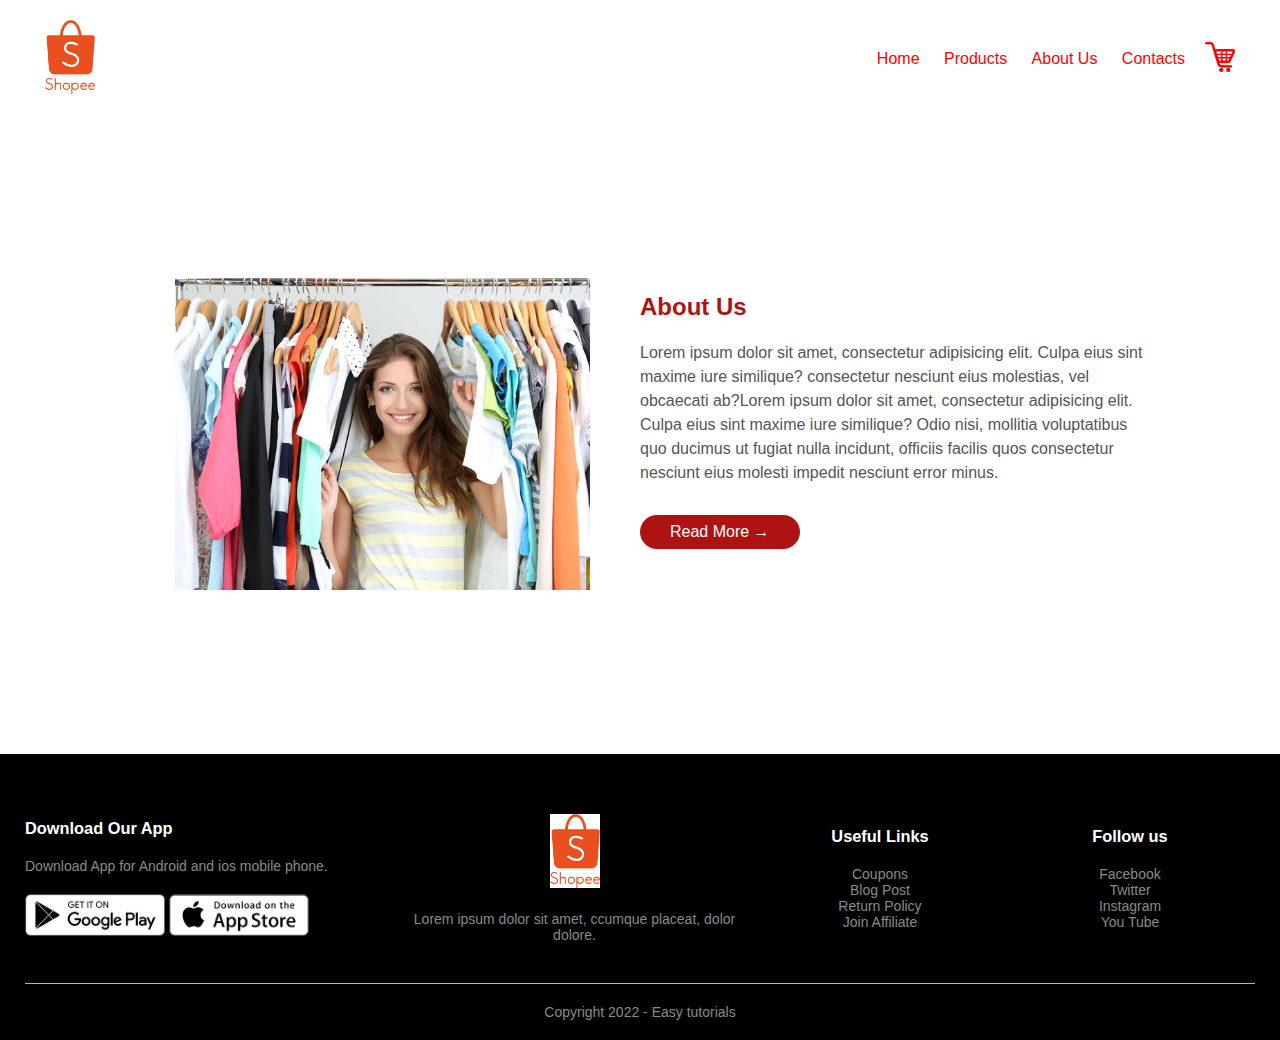
<file: about.html>
<!DOCTYPE html>
<html lang="en">
<head>
    <meta charset="UTF-8">
    <meta http-equiv="X-UA-Compatible" content="IE=edge">
    <meta name="viewport" content="width=device-width, initial-scale=1.0">
    <title>ecommerce clothing website</title>
    
    <link rel="stylesheet" href="style.css">
    <link rel="stylesheet" href="https://stackpath.bootstrapcdn.com/font-awesome/4.7.0/css/font-awesome.min.css">
</head>
<body>
    <div class="header">
        <div class="container">
          <div class="navbar">
    
          <div class="logo">
            <img src="images/shopee.png" width="50px">
          </div>
           <nav>
             <ul id="menuitems">
                <li><a href="index.html">Home</a></li>
                <li><a href="product.html">Products</a></li>
                <li><a href="about.html">About Us</a></li>
                <li><a href="contact.html">Contacts</a></li>
             </ul>
           </nav>
           <a href="cart.html"><img src="images/red.png" width="30px" height="30px"></a>
           <img src="images/menu.png" class="menu-icon" onclick="menutoggle()">
           </div>
        </div>
        </div>


        <div class="about">
            <div class="small-container">
              <div class="row">
                 <div class="col-2">
                 <img src="images/about.jpg" class="about-img">
                </div>
             <div class="col-2">
                 <h2 >About Us</h2>
                <p>Lorem ipsum dolor sit amet, consectetur adipisicing elit. Culpa eius sint maxime iure similique?
                  consectetur nesciunt eius molestias, vel obcaecati ab?Lorem ipsum dolor sit amet, consectetur adipisicing elit. 
                  Culpa eius sint maxime iure similique?
                  Odio nisi, mollitia voluptatibus quo ducimus ut fugiat nulla incidunt, officiis facilis quos 
                  consectetur nesciunt eius molesti impedit nesciunt error minus.
                 </p>
                 <a href="" class="btn">Read More &#8594;</a>
             </div>
             </div>
         </div>
         </div>


 <!-----------footer---------->

 <div class="footer">
    <div class="container">
        <div class="row">
            <div class="footer-col-1">
                <h3>Download Our App</h3>
                <p>Download App for Android and ios mobile phone.</p>
                <div class="app-logo">
                    <img src="images/play-store.png">
                    <img src="images/app-store.png">
                </div>
            </div>
            <div class="footer-col-2">
                <img src="images/shopee.png" width="50px" >
                <p>Lorem ipsum dolor sit amet, ccumque placeat, dolor dolore.</p>
            </div>
            <div class="footer-col-3">
                <h3>Useful Links</h3>
                <ul>
                    <li>Coupons</li>
                    <li>Blog Post</li>
                    <li>Return Policy</li>
                    <li>Join Affiliate</li>
                </ul>
            </div>
            <div class="footer-col-4">
                <h3>Follow us</h3>
                <ul>
                    <li>Facebook</li>
                    <li>Twitter</li>
                    <li>Instagram</li>
                    <li>You Tube</li>
                </ul>
            </div>
        </div>
        <hr>
        <P class="copyright">Copyright 2022 - Easy tutorials</P>
    </div>
</div>
    

 <!----------js for toggle menu------->
 <script>
    var menuitems = document.getElementById("menuitems");

    menuitems.style.maxHeight = "0px";

    function menutoggle(){
        if( menuitems.style.maxHeight == "0px")
        {
            menuitems.style.maxHeight = "200px";
        }
        else{
            menuitems.style.maxHeight = "0px";
        }
    }
</script>
<script src="https://cdn.jsdelivr.net/npm/@splidejs/splide@4.0.7/dist/js/splide.min.js"></script>

<script>
    document.addEventListener( 'DOMContentLoaded', function() {
      var splide = new Splide( '.splide' );
      splide.mount();
    } );
  </script>
</body>
</html>
</file>
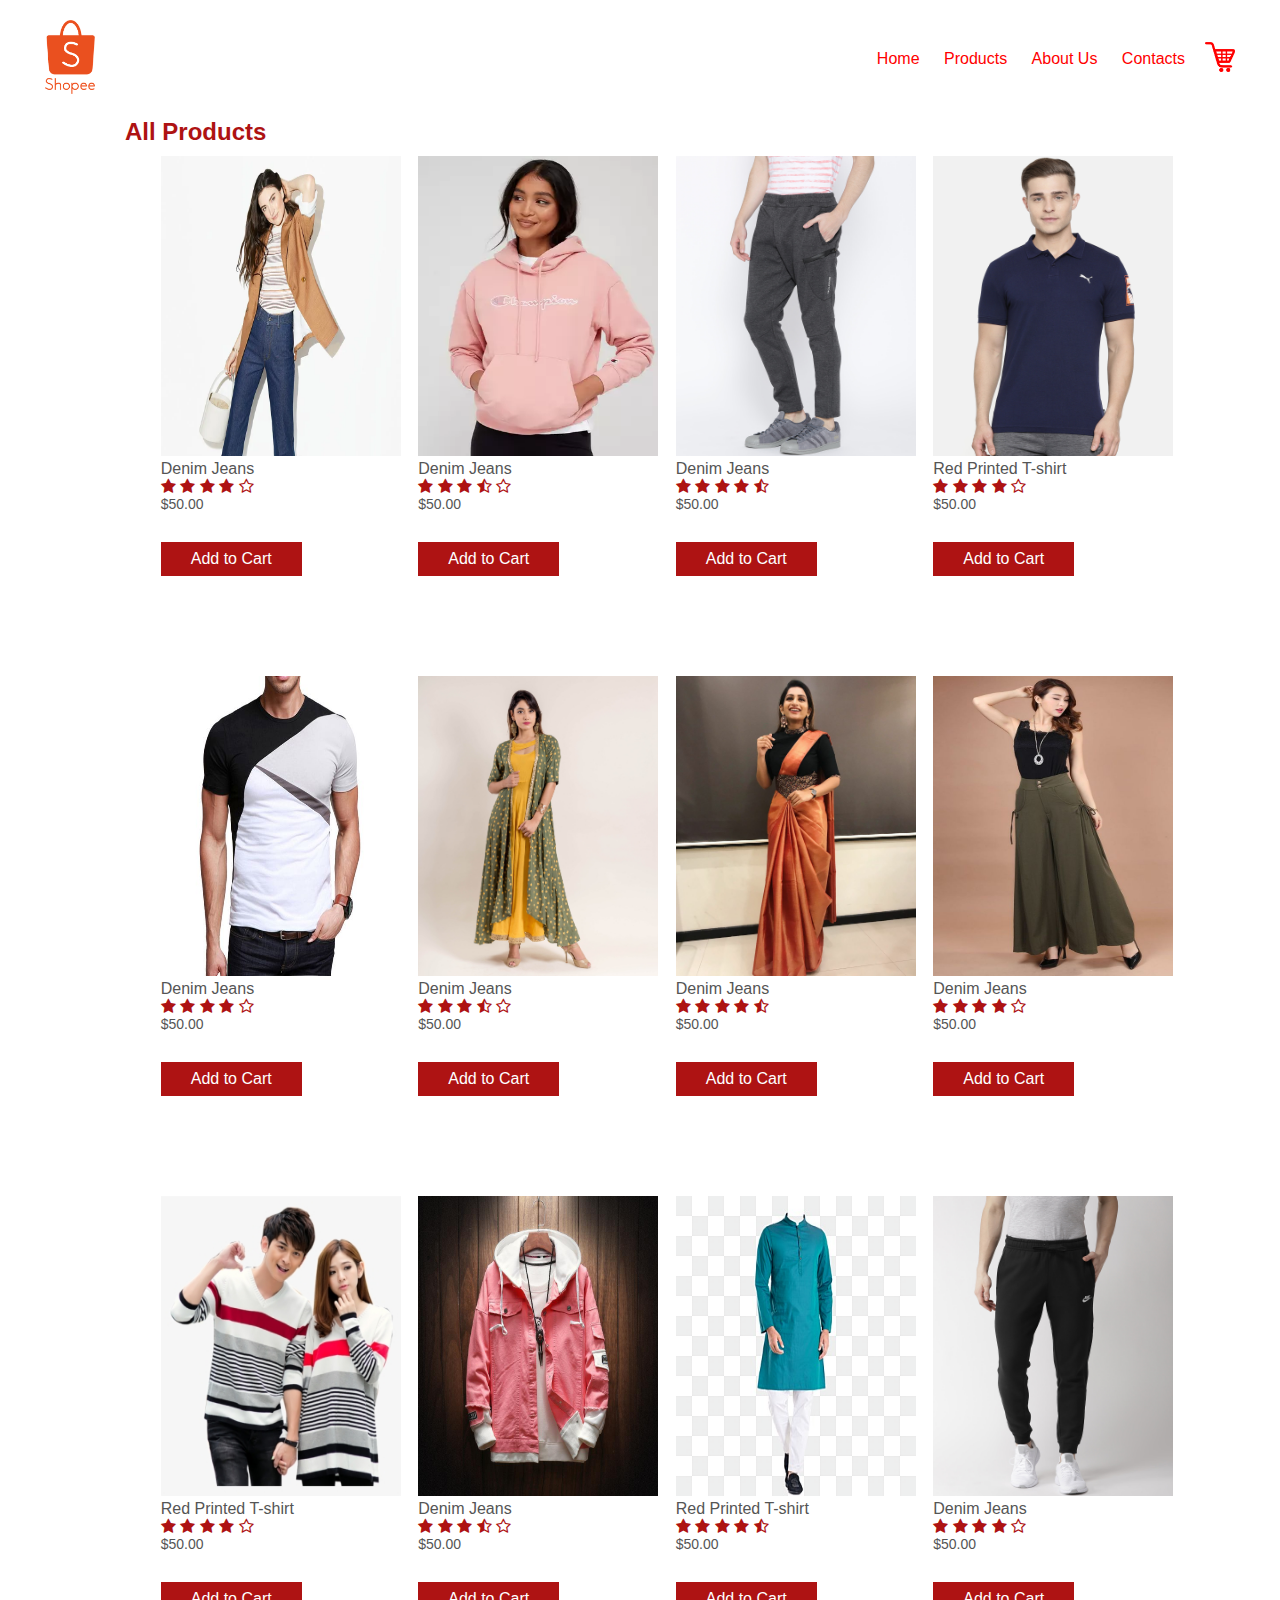
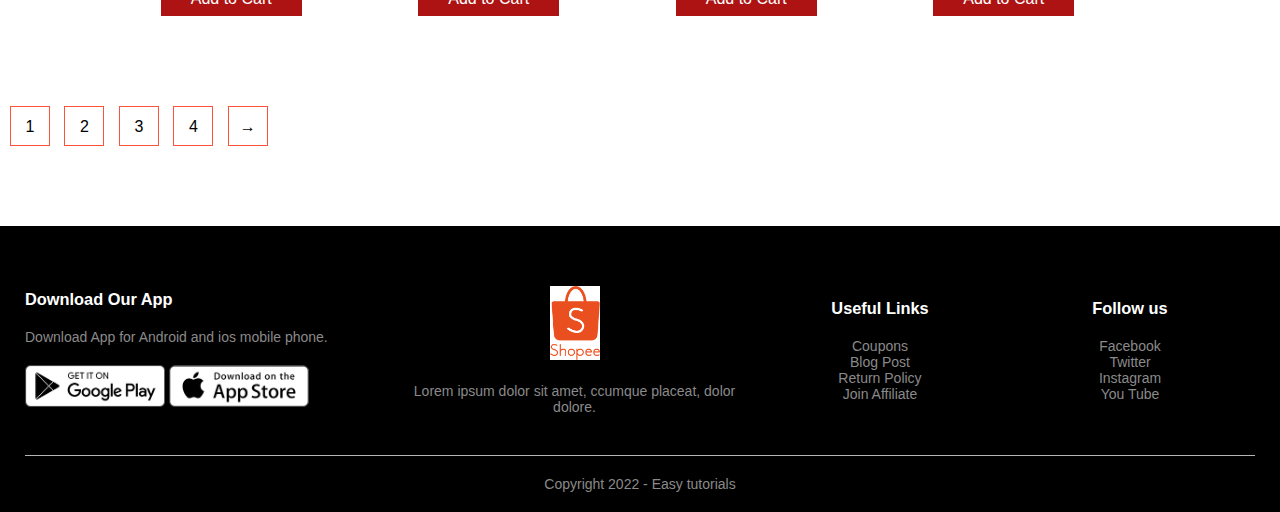
<file: product.html>
<!DOCTYPE html>
<html lang="en">
<head>
    <meta charset="UTF-8">
    <meta http-equiv="X-UA-Compatible" content="IE=edge">
    <meta name="viewport" content="width=device-width, initial-scale=1.0">
    <title>ecommerce clothing website</title>
    <link rel="stylesheet" href="style.css">
    <link rel="stylesheet" href="https://stackpath.bootstrapcdn.com/font-awesome/4.7.0/css/font-awesome.min.css">
</head>
<body>
    <div class="header">
        <div class="container">
          <div class="navbar">
    
          <div class="logo">
            <img src="images/shopee.png" width="50px">
          </div>
           <nav>
             <ul id="menuitems">
                <li><a href="index.html">Home</a></li>
                <li><a href="product.html">Products</a></li>
                <li><a href="about.html">About Us</a></li>
                <li><a href="contact.html">Contacts</a></li>
             </ul>
           </nav>
           <a href="cart.html"><img src="images/red.png" width="30px" height="30px"></a>
           <img src="images/menu.png" class="menu-icon" onclick="menutoggle()">
           </div>
        </div>
        </div>

    <div class="small-container">
        <h2 class="row-1">All Products</h2>
        <div class="row">
            <div class="col-4">
                <img src="images/product1.webp">
                <h4>Denim Jeans</h4>
                <div class="rating">
                    <i class="fa fa-star"></i>
                    <i class="fa fa-star"></i>
                    <i class="fa fa-star"></i>
                    <i class="fa fa-star"></i>
                    <i class="fa fa-star-o"></i>
                </div>
                <p>$50.00</p>
                <a href="cart.html" class="btn1">Add to Cart</a>
            </div>
            <div class="col-4">
                <img src="images/product2.webp">
                <h4>Denim Jeans</h4>
                <div class="rating">
                    <i class="fa fa-star"></i>
                    <i class="fa fa-star"></i>
                    <i class="fa fa-star"></i>
                    <i class="fa fa-star-half-o"></i>
                    <i class="fa fa-star-o"></i>
                </div>
                <p>$50.00</p>
                <a href="cart.html" class="btn1">Add to Cart</a>
            </div>
            <div class="col-4">
                <img src="images/product-3.jpg">
                <h4>Denim Jeans</h4>
                <div class="rating">
                    <i class="fa fa-star"></i>
                    <i class="fa fa-star"></i>
                    <i class="fa fa-star"></i>
                    <i class="fa fa-star"></i>
                    <i class="fa fa-star-half-o"></i>
                </div>
                <p>$50.00</p>
                <a href="cart.html" class="btn1">Add to Cart</a>
            </div>
            <div class="col-4">
                <img src="images/product-4.jpg">
                <h4>Red Printed T-shirt</h4>
                <div class="rating">
                    <i class="fa fa-star"></i>
                    <i class="fa fa-star"></i>
                    <i class="fa fa-star"></i>
                    <i class="fa fa-star"></i>
                    <i class="fa fa-star-o"></i>
                </div>
                <p>$50.00</p>
                <a href="cart.html" class="btn1">Add to Cart</a>
            </div>
        </div>

        <div class="row">
            <div class="col-4">
                <img src="images/product5.jpg">
                <h4>Denim Jeans</h4>
                <div class="rating">
                    <i class="fa fa-star"></i>
                    <i class="fa fa-star"></i>
                    <i class="fa fa-star"></i>
                    <i class="fa fa-star"></i>
                    <i class="fa fa-star-o"></i>
                </div>
                <p>$50.00</p>
                <a href="cart.html" class="btn1">Add to Cart</a>
            </div>
            <div class="col-4">
                <img src="images/product6.jpg">
                <h4>Denim Jeans</h4>
                <div class="rating">
                    <i class="fa fa-star"></i>
                    <i class="fa fa-star"></i>
                    <i class="fa fa-star"></i>
                    <i class="fa fa-star-half-o"></i>
                    <i class="fa fa-star-o"></i>
                </div>
                <p>$50.00</p>
                <a href="cart.html" class="btn1">Add to Cart</a>
            </div>
            <div class="col-4">
                <img src="images/product7.jpg">
                <h4>Denim Jeans</h4>
                <div class="rating">
                    <i class="fa fa-star"></i>
                    <i class="fa fa-star"></i>
                    <i class="fa fa-star"></i>
                    <i class="fa fa-star"></i>
                    <i class="fa fa-star-half-o"></i>
                </div>
                <p>$50.00</p>
                <a href="cart.html" class="btn1">Add to Cart</a>
            </div>
            <div class="col-4">
                <img src="images/product8.jpg">
                <h4>Denim Jeans</h4>
                <div class="rating">
                    <i class="fa fa-star"></i>
                    <i class="fa fa-star"></i>
                    <i class="fa fa-star"></i>
                    <i class="fa fa-star"></i>
                    <i class="fa fa-star-o"></i>
                </div>
                <p>$50.00</p>
                <a href="cart.html" class="btn1">Add to Cart</a>
            </div>
        </div>
        <div class="row">
            <div class="col-4">
                <img src="images/product9.png">
                <h4>Red Printed T-shirt</h4>
                <div class="rating">
                    <i class="fa fa-star"></i>
                    <i class="fa fa-star"></i>
                    <i class="fa fa-star"></i>
                    <i class="fa fa-star"></i>
                    <i class="fa fa-star-o"></i>
                </div>
                <p>$50.00</p>
                <a href="cart.html" class="btn1">Add to Cart</a>
            </div>
            <div class="col-4">
                <img src="images/product10.jpeg">
                <h4>Denim Jeans</h4>
                <div class="rating">
                    <i class="fa fa-star"></i>
                    <i class="fa fa-star"></i>
                    <i class="fa fa-star"></i>
                    <i class="fa fa-star-half-o"></i>
                    <i class="fa fa-star-o"></i>
                </div>
                <p>$50.00</p>
                <a href="cart.html" class="btn1">Add to Cart</a>
            </div>
            <div class="col-4">
                <img src="images/product11.png">
                <h4>Red Printed T-shirt</h4>
                <div class="rating">
                    <i class="fa fa-star"></i>
                    <i class="fa fa-star"></i>
                    <i class="fa fa-star"></i>
                    <i class="fa fa-star"></i>
                    <i class="fa fa-star-half-o"></i>
                </div>
                <p>$50.00</p>
                <a href="cart.html" class="btn1">Add to Cart</a>
            </div>
            <div class="col-4">
                <img src="images/product-12.jpg">
                <h4>Denim Jeans</h4>
                <div class="rating">
                    <i class="fa fa-star"></i>
                    <i class="fa fa-star"></i>
                    <i class="fa fa-star"></i>
                    <i class="fa fa-star"></i>
                    <i class="fa fa-star-o"></i>
                </div>
                <p>$50.00</p>
                <a href="cart.html" class="btn1">Add to Cart</a>
            </div>
        </div>
    </div> 
    <div class="page-btn">
        <span>1</span>
        <span>2</span>
        <span>3</span>
        <span>4</span>
        <span>&#8594;</span>
    </div>
</div>

 <!-----------footer---------->

 <div class="footer">
    <div class="container">
        <div class="row">
            <div class="footer-col-1">
                <h3>Download Our App</h3>
                <p>Download App for Android and ios mobile phone.</p>
                <div class="app-logo">
                    <img src="images/play-store.png">
                    <img src="images/app-store.png">
                </div>
            </div>
            <div class="footer-col-2">
                <img src="images/shopee.png" width="50px" >
                <p>Lorem ipsum dolor sit amet, ccumque placeat, dolor dolore.</p>
            </div>
            <div class="footer-col-3">
                <h3>Useful Links</h3>
                <ul>
                    <li>Coupons</li>
                    <li>Blog Post</li>
                    <li>Return Policy</li>
                    <li>Join Affiliate</li>
                </ul>
            </div>
            <div class="footer-col-4">
                <h3>Follow us</h3>
                <ul>
                    <li>Facebook</li>
                    <li>Twitter</li>
                    <li>Instagram</li>
                    <li>You Tube</li>
                </ul>
            </div>
        </div>
        <hr>
        <P class="copyright">Copyright 2022 - Easy tutorials</P>
    </div>
</div>


 <!----------js for toggle menu------->
 <script>
    var menuitems = document.getElementById("menuitems");

    menuitems.style.maxHeight = "0px";

    function menutoggle(){
        if( menuitems.style.maxHeight == "0px")
        {
            menuitems.style.maxHeight = "200px";
        }
        else{
            menuitems.style.maxHeight = "0px";
        }
    }
</script>
    
</body>
</html>
</file>
<file: style.css>
*{
    margin: 0;
    padding: 0;
    box-sizing: border-box;
}

body{
    font-family: 'Poppins',sans-serif;
}
.navbar{
    display: flex;
    align-items: center;
    padding: 20px;
}

nav{
    flex: 1;
    text-align: right;
}
nav ul{
    display: inline-block;
    list-style-type: none;
}
nav ul li{
    display: inline-block;
    margin-right: 20px;
}
a{
    text-decoration: none;
    color: red;
}

.container{
    max-width: 1300px;
    margin: auto;
    padding-left: 25px;
    padding-right: 25px;
   }
.row{
    display: flex;
    align-items: center;
    flex-wrap: wrap;
    justify-content: space-around;
}

.row1{
    display: flex;
    align-items: center;
    flex-wrap: wrap;
    justify-content: space-around;
}

.col-2{
    flex-basis: 50%;
    min-width: 300px;
}
.col-2 img{
    max-width: 100%;
    padding: 50px 0;
}
.col-2 h1{
    font-size: 50px;
    line-height: 60px;
    margin: 25px 0;
}
.btn{
    display: inline-block;
    background: #ae1313;
    color: #fff;
    padding: 8px 30px;
    margin: 30px 0;
    border-radius: 30px;
    transform: background 0.5s;
}
.header{
    background:#fff;
}
.header .row{
    margin-top: 70px;
}
.btn:hover{
    background: #2b0202;
}
h2{
    color: #ae1313;
}


.about{
    background: #fff;
    margin-top: 80px;
    margin-bottom: 80px;
    padding-top: 30px;
    padding-bottom: 30px;
}
.col-2 .about-img{
    padding: 50px;
    width: 100%;
}
.col-2 h1{
    color: #ae1313;
}
.col-2 h3{
    margin-bottom: 10px;
}
.col-2 p{
    color: #555;
    margin-top: 20px;
    line-height: 1.5;
}


.categories{
    margin: 70px 0;
}
.col-3{
    flex-basis: 30%;
    min-width: 250px;
    margin-bottom: 30px;
}
.col-3 img{
    width: 450px;
    height: 450px;
}
.small-container{
max-width: 1080px;
margin: auto;
padding-left: 25px;
padding-right: 25px;
}
.col-4{
    flex-basis: 20%;
    min-width: 200px;
    margin-bottom: 50px;
    padding: 10px;
    transition: transform 0.5s;
}

.col-4 img{
    width: 240px;
    height: 300px;
}
.col4{
    flex-basis: 20%;
    min-width: 200px;
    margin-bottom: 50px;
    padding: 10px;
    transition: transform 0.5s;
}

.col4 img{
    width: 240px;
    height: 300px;
}

.title{
    text-align: center;
    margin: 0 auto 80px;
    line-height: 50px;
    position: relative;
}
.title::after{
    content: '';
    background:black;
    width: 80px;
    height: 5px;
    border-radius: 5px;
    position: absolute;
    bottom: 0;
    left: 50%;
    transform: translateX(-50%);
}
h4{
    color: #555;
    font-weight: normal;
}
.col-4 p{
    font-size: 14px;
}
p{
    color: #555;
}
.rating .fa{
    color: #ae1313;
}

.col-4:hover{
    transform: translateY(-5px);
}
.btn1 {
    display: inline-block;
    background:  #ae1313;
    color:#fff;
    padding: 8px 30px;
    margin: 30px 0;
    border-radius: 0;
    transform: background 0.5s;

}


.offer{
    background: #fff;
    margin-top: 80px;
    padding: 30px 0;
}
.col-2 .offer-img{
    padding: 50px;
    width: 80%;
}
.col-2 h1{
    color: #ae1313;
}
.col-2 h3{
    margin-bottom: 10px;
}
.col-2 p{
    color: #555;
    margin-top: 20px;
    line-height: 1.5;
}
.see-product {
    text-align: right;
    color: #ae1313;
}





/*---------testimonial-------*/

.testimonial{
    padding: 100px;

}
.testimonial .col-3{
    text-align: center;
    padding: 40px 20px;
    box-shadow: 0 0 20px 0px rgba(0, 0, 0, 0.1);
    cursor: pointer;
    transition: transform 0.5s;
}
.testimonial .col-3 img{
    width: 50px;
    height: 50px;
    margin-top: 20px;
    border-radius: 50%;
}
.testimonial .col-3:hover{
    transform: translateY(-10px);

}
.fa.fa-quote-left{
    font-size: 34px;
    color: #880808;
}
.col-3 p{
    font-size: 12px;
    margin: 12px 0;
    color: #777;
}
.testimonial .col-3 h3{
    font-weight: 600;
    color: #555;
    font-size: 16px;
}


/*----------footer--------*/

.footer{
    background: #000;
    color: #8a8a8a;
    font-size: 14px;
    padding: 60px 0 20px;
}
.footer p{
    color: #8a8a8a;
}
.footer h3{
    color: #fff;
    margin-bottom: 20px;
}
.footer-col-1, .footer-col-2, .footer-col-3, .footer-col-4{
    min-width: 250px;
    margin-bottom: 20px;
}
.footer-col-1{
    flex-basis: 30%;
}
.footer-col-2{
    flex: 1;
    text-align: center;
}
.footer-col-2 img{
    margin-bottom: 20px;
}
.footer-col-3, .footer-col-4{
   flex-basis: 12%;
   text-align: center;
} 
ul{
    list-style-type: none;
}
.app-logo{
    margin-top: 20px;
}
.app-logo img{
  width: 140px;
}
.footer hr{
    border: none;
    background: #b5b5b5;
    height: 1px;
    margin: 20px 0;
}
.copyright{
    text-align: center;
}
.menu-icon{
    width: 28px;
    margin-left: 20px;
    display: none;
}


/*---------product page-------*/



.page-btn{
    margin: 0 auto 80px;
}
.page-btn span{
    display: inline-block;
    border: 1px solid #ff523b;
    margin-left: 10px;
    width: 40px;
    height: 40px;
    line-height: 40px;
    text-align: center;
    cursor: pointer;
}
.page-btn span:hover{
    background: #ff523b;
    color: #fff;
}


/*-------------cart page---------*/
.cart-container{
    padding-left: 50px;
    padding-right: 50px;
}
#cart{
    overflow: auto;
}

#cart table{
    width: 100%;
    border-collapse: collapse;
    margin-top: 50px;
    table-layout: fixed;
    white-space: nowrap;
}
#cart table img{
    width: 100px;
}
 
#cart table td:nth-child(1){
    width: 100px;
    text-align: center;
}
#cart table td:nth-child(2){
    width: 100px;
    text-align: center;
}
#cart table td:nth-child(3){
    width: 100px;
    text-align: center;
}
#cart table td:nth-child(4),
#cart table td:nth-child(5),
#cart table td:nth-child(6){
    width: 100px;
    text-align: center;
}
#cart table td:nth-child(4) input{
    width: 70px;
    padding: 10px 5px 10px 15px;
}
#cart table thead{
    border:  1px solid #e2e9e1;
    border-left: none;
    border-right: none;
    background: #ae1313;
    color: #fff;
}
#cart table thead td{
    font-weight: 700;
    text-transform: uppercase;
    font-size: 13px;
    padding: 18px 0;
}
#cart table tbody tr td{
    padding-top: 15px;
}
#cart table tbody  td{
    font-size: 15px;
}
#cart-bottom{
    display: flex;
    flex-wrap: wrap;
    justify-content: space-between;
    margin: 20px;
}
#coupon{
    width: 50%;
    margin-bottom: 30px;
}
#coupon h3, #subtotal h3{
    padding-bottom: 15px;
}
#coupon input{
    padding: 10px 20px;
    outline: none;
    width: 60%;
    margin-right: 10px;
    border: 1px solid #e2e9e1;
}
#coupon button,#subtotal button{
    background-color: #ae1313;
    color: #fff;
    padding: 12px 20px;
    border: none;
}
#subtotal{
    width: 50%;
    border: 1px solid #e2e9e1;
    padding: 30px;
}
#subtotal table{
   border-collapse: collapse;
   width: 100%;
   margin-bottom: 20px;
}
#subtotal table td{
    width: 50%;
    border: 1px solid #e2e9e1;
    padding: 10px;
    font-size: 15px;
}


/*----------contact us--------*/

.contactus{
    position: relative;
    width: 100%;
    padding: 40px 160px;
}
.form{
    grid-area: form;
}
.info{
    grid-area: info;
}
.map{
    grid-area: map;
}
.contact{
    padding: 40px;
    background:#fff;
    box-shadow: 0 5px 35px rgba(0, 0, 0, 0.15);
}
.box{
    position: relative;
    display: grid;
    grid-template-columns:2fr 1fr ;
    grid-template-rows: 5fr 4fr;
    grid-template-areas: "form info" "form map";
    grid-gap:20px;
    margin-top: 20px;
}

.contact h3{
    color:#000;
    font-weight: 600;
    font-size: 1.4em;
    margin-bottom: 10px;
}
/*------form-------*/

.formbox{
    position: relative;
    width: 100%;
}
.formbox .rowbox1{
    display: flex;
    gap: 20px;
}
.inputbox{
    display: flex;
    flex-direction: column;
    margin-bottom: 10px;
    width: 50%;
}
.formbox .rowbox2 .inputbox{
    width: 100%;
}
.inputbox span{
    color: #ae1313;
    margin-top: 10px;
    margin-bottom: 5px;
    font-weight: 500;
}
.inputbox input{
    padding: 10px;
    font-size: 12px;
    outline: none;
    border: 1px solid #333;
}
.inputbox input[type="Submit"]{
    background: #ae1313;
    color: #fff;
    border: none;
    font-size: 1.1em;
}
.info{
    background: #ae1313;
}
.info h3{
    color: #fff;
}
.info .infobox div{
    display: flex;
    align-items: center;
    margin-bottom: 10px;

}
.info .infobox span{
    min-width: 40px;
    height: 40px;
    display: flex;
    justify-content: center;
    align-items: center;
    color: #fff;
}
.info .infobox div p{
   color: #fff;
   font-size: 14px;
}
.info .infobox div a{
    color: #fff;
    text-decoration: none;
    font-size: 14px;
 }
 .social{
    margin-top: 40px;
    display: flex;
 }
 .social li{
    list-style: none;
    margin-right: 20px;
 }
 .social li a{
    color: #fff;
    font-size: 20px;
 }
.map{
    padding: 0;
}
.map iframe{
    width: 100%;
    height: 100%;
}

/*-------------media query for menu-------------*/

@media only screen and (max-width: 800px){
    nav ul{
        position: absolute;
        top: 70px;
        left: 0;
        background: #333;
        width: 100%;
        overflow: hidden;
        transition: max-height 0.5s;
    }
    nav ul li{
        display: block;
        margin-right: 50px;
        margin-top: 10px;
        margin-bottom: 10px;
    }
    nav ul li a{
        color: #fff;
    }
    .menu-icon{
        display: block;
        cursor: pointer;
    }
}



/*--------------media query for less than 600 screen size------------------*/

@media only screen and (max-width: 600px){
    .row{
        text-align: center;
    }
    .col-2, .col-3, .col-4 {
        flex-basis: 100%;
    }
  .contactus{
        padding: 20px;
    }
    .box{
        position: relative;
        display: grid;
        grid-template-columns:1fr ;
        grid-template-rows: auto;
        grid-template-areas: "form" 
                             "info"
                             "map";
    }
    .map{
      min-height: 300px; 
    }  
    .formbox .row1{
        display: flex;
        gap: 0;
        flex-direction: column;
    }  
    .inputbox{
        width: 100%;
    }
    .contact{
        padding: 30px;
    }
    #cart-bottom{
        flex-direction: column;
    }
    #coupon{
        width: 100%;
    }
    #subtotal{
        width: 100%;
        padding: 20px;
    }

}
</file>
